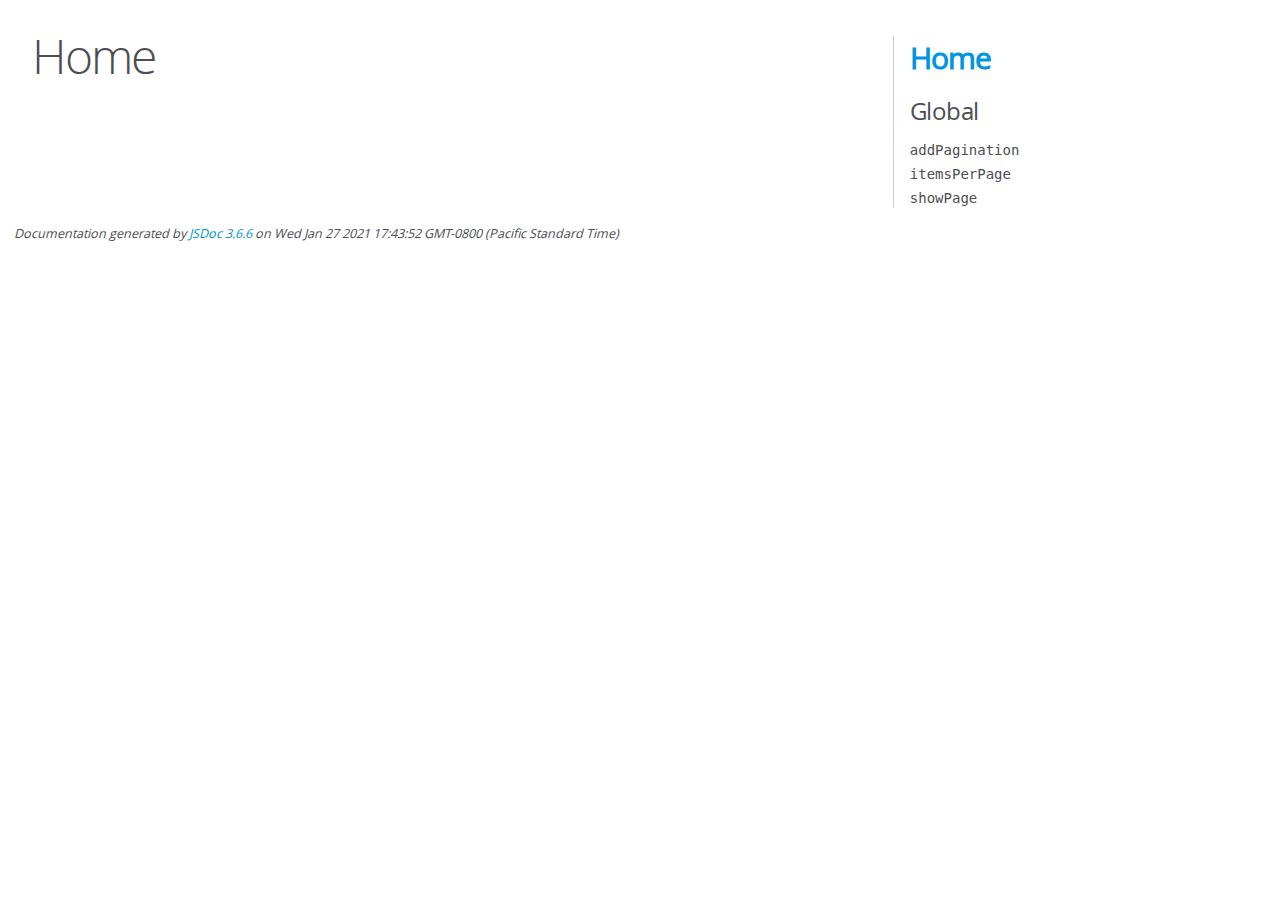
<file: out/index.html>
<!DOCTYPE html>
<html lang="en">
<head>
    <meta charset="utf-8">
    <title>JSDoc: Home</title>

    <script src="scripts/prettify/prettify.js"> </script>
    <script src="scripts/prettify/lang-css.js"> </script>
    <!--[if lt IE 9]>
      <script src="//html5shiv.googlecode.com/svn/trunk/html5.js"></script>
    <![endif]-->
    <link type="text/css" rel="stylesheet" href="styles/prettify-tomorrow.css">
    <link type="text/css" rel="stylesheet" href="styles/jsdoc-default.css">
</head>

<body>

<div id="main">

    <h1 class="page-title">Home</h1>

    



    


    <h3> </h3>










    









</div>

<nav>
    <h2><a href="index.html">Home</a></h2><h3>Global</h3><ul><li><a href="global.html#addPagination">addPagination</a></li><li><a href="global.html#itemsPerPage">itemsPerPage</a></li><li><a href="global.html#showPage">showPage</a></li></ul>
</nav>

<br class="clear">

<footer>
    Documentation generated by <a href="https://github.com/jsdoc/jsdoc">JSDoc 3.6.6</a> on Wed Jan 27 2021 17:43:52 GMT-0800 (Pacific Standard Time)
</footer>

<script> prettyPrint(); </script>
<script src="scripts/linenumber.js"> </script>
</body>
</html>
</file>
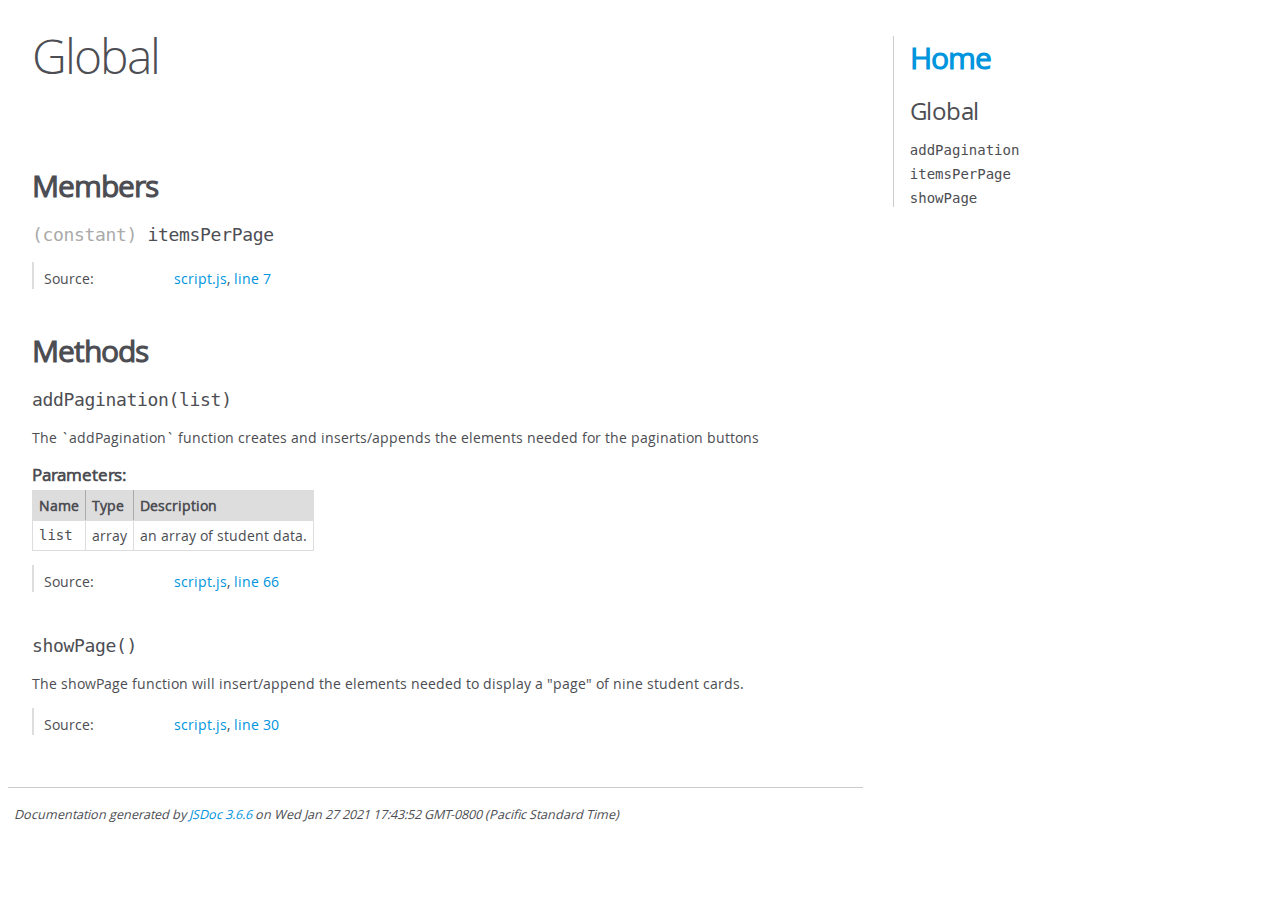
<file: out/global.html>
<!DOCTYPE html>
<html lang="en">
<head>
    <meta charset="utf-8">
    <title>JSDoc: Global</title>

    <script src="scripts/prettify/prettify.js"> </script>
    <script src="scripts/prettify/lang-css.js"> </script>
    <!--[if lt IE 9]>
      <script src="//html5shiv.googlecode.com/svn/trunk/html5.js"></script>
    <![endif]-->
    <link type="text/css" rel="stylesheet" href="styles/prettify-tomorrow.css">
    <link type="text/css" rel="stylesheet" href="styles/jsdoc-default.css">
</head>

<body>

<div id="main">

    <h1 class="page-title">Global</h1>

    




<section>

<header>
    
        <h2></h2>
        
    
</header>

<article>
    <div class="container-overview">
    
        

        


<dl class="details">

    

    

    

    

    

    

    

    

    

    

    

    

    

    

    

    
</dl>


        
    
    </div>

    

    

    

    

    

    

    
        <h3 class="subsection-title">Members</h3>

        
            
<h4 class="name" id="itemsPerPage"><span class="type-signature">(constant) </span>itemsPerPage<span class="type-signature"></span></h4>










<dl class="details">

    

    

    

    

    

    

    

    

    

    

    

    

    
    <dt class="tag-source">Source:</dt>
    <dd class="tag-source"><ul class="dummy"><li>
        <a href="script.js.html">script.js</a>, <a href="script.js.html#line7">line 7</a>
    </li></ul></dd>
    

    

    

    
</dl>






        
    

    
        <h3 class="subsection-title">Methods</h3>

        
            

    

    
    <h4 class="name" id="addPagination"><span class="type-signature"></span>addPagination<span class="signature">(list)</span><span class="type-signature"></span></h4>
    

    



<div class="description">
    The `addPagination` function creates and inserts/appends the elements needed for the pagination buttons
</div>









    <h5>Parameters:</h5>
    

<table class="params">
    <thead>
    <tr>
        
        <th>Name</th>
        

        <th>Type</th>

        

        

        <th class="last">Description</th>
    </tr>
    </thead>

    <tbody>
    

        <tr>
            
                <td class="name"><code>list</code></td>
            

            <td class="type">
            
                
<span class="param-type">array</span>


            
            </td>

            

            

            <td class="description last">an array of student data.</td>
        </tr>

    
    </tbody>
</table>






<dl class="details">

    

    

    

    

    

    

    

    

    

    

    

    

    
    <dt class="tag-source">Source:</dt>
    <dd class="tag-source"><ul class="dummy"><li>
        <a href="script.js.html">script.js</a>, <a href="script.js.html#line66">line 66</a>
    </li></ul></dd>
    

    

    

    
</dl>




















        
            

    

    
    <h4 class="name" id="showPage"><span class="type-signature"></span>showPage<span class="signature">()</span><span class="type-signature"></span></h4>
    

    



<div class="description">
    The showPage function will insert/append the elements needed to display a "page" of nine student cards.
</div>













<dl class="details">

    

    

    

    

    

    

    

    

    

    

    

    

    
    <dt class="tag-source">Source:</dt>
    <dd class="tag-source"><ul class="dummy"><li>
        <a href="script.js.html">script.js</a>, <a href="script.js.html#line30">line 30</a>
    </li></ul></dd>
    

    

    

    
</dl>




















        
    

    

    
</article>

</section>




</div>

<nav>
    <h2><a href="index.html">Home</a></h2><h3>Global</h3><ul><li><a href="global.html#addPagination">addPagination</a></li><li><a href="global.html#itemsPerPage">itemsPerPage</a></li><li><a href="global.html#showPage">showPage</a></li></ul>
</nav>

<br class="clear">

<footer>
    Documentation generated by <a href="https://github.com/jsdoc/jsdoc">JSDoc 3.6.6</a> on Wed Jan 27 2021 17:43:52 GMT-0800 (Pacific Standard Time)
</footer>

<script> prettyPrint(); </script>
<script src="scripts/linenumber.js"> </script>
</body>
</html>
</file>
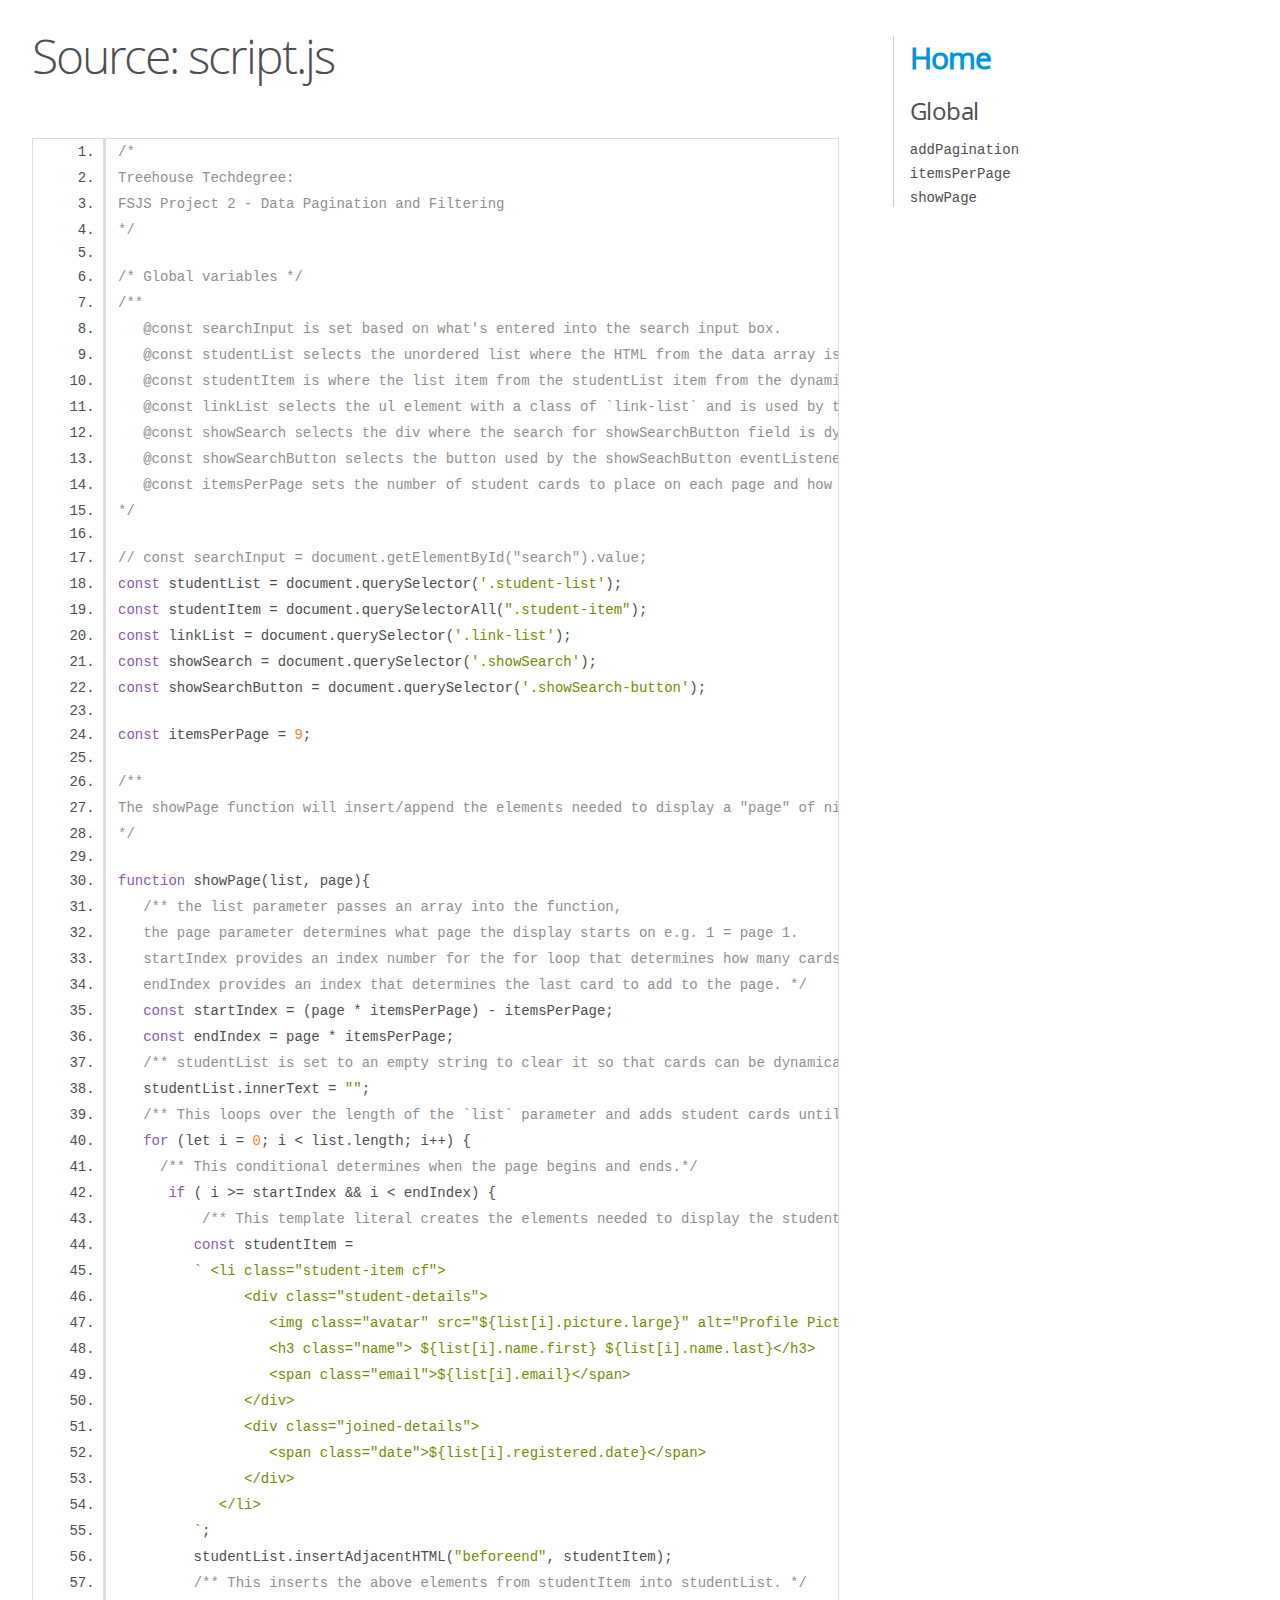
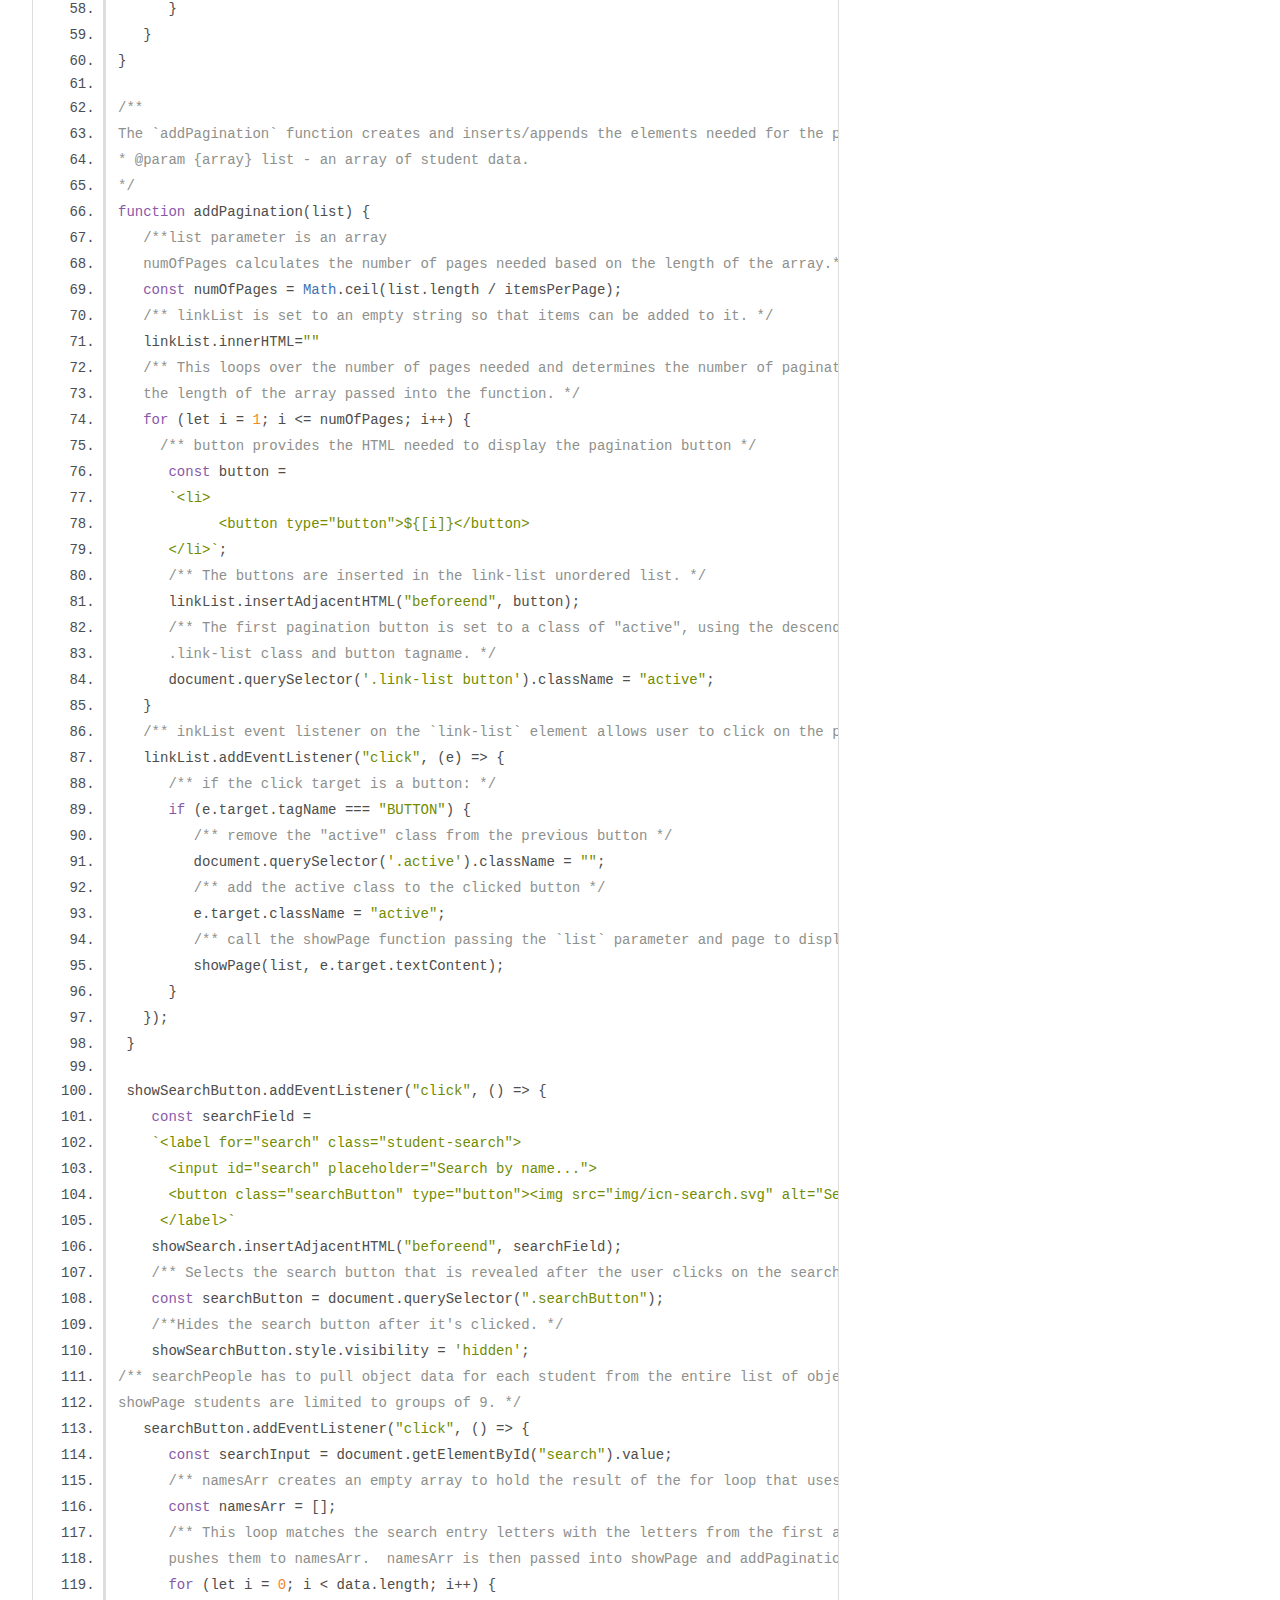
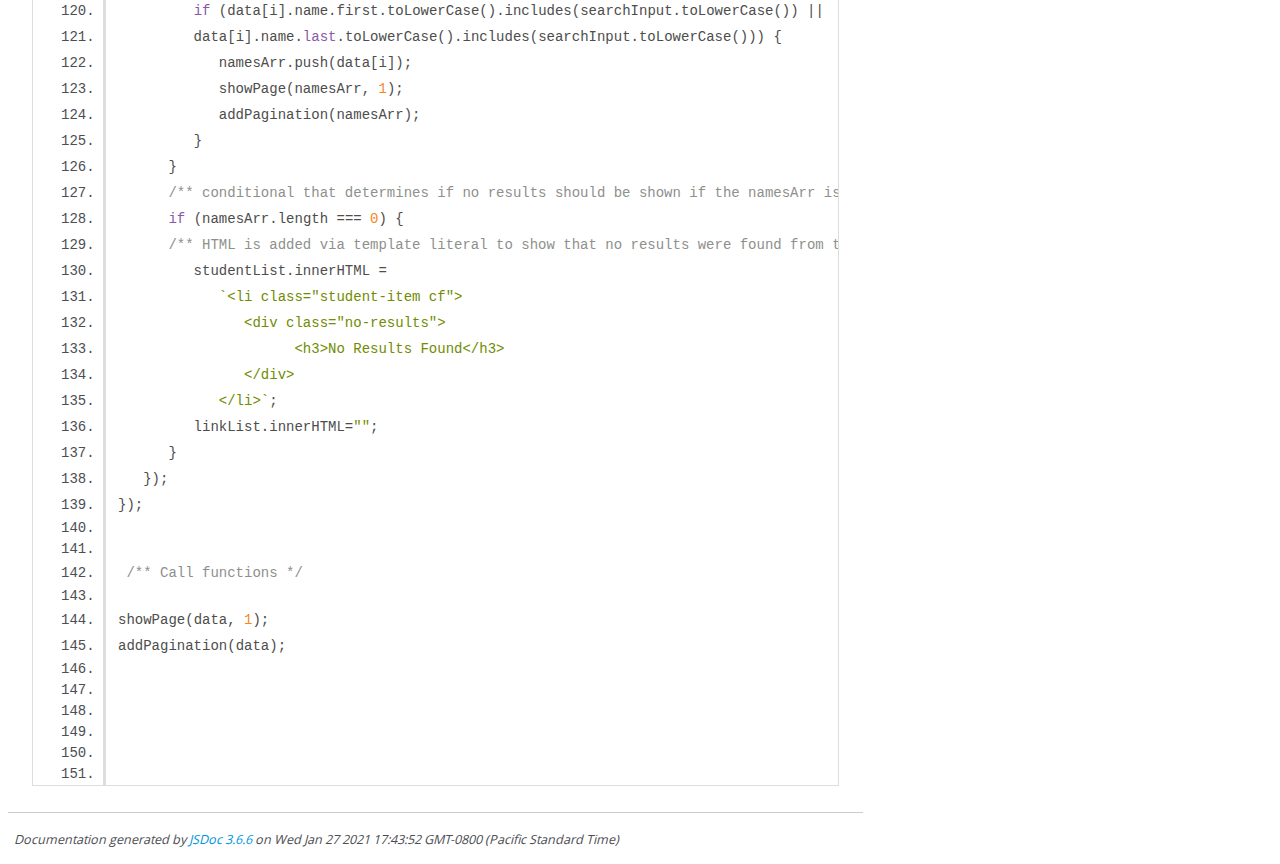
<file: out/script.js.html>
<!DOCTYPE html>
<html lang="en">
<head>
    <meta charset="utf-8">
    <title>JSDoc: Source: script.js</title>

    <script src="scripts/prettify/prettify.js"> </script>
    <script src="scripts/prettify/lang-css.js"> </script>
    <!--[if lt IE 9]>
      <script src="//html5shiv.googlecode.com/svn/trunk/html5.js"></script>
    <![endif]-->
    <link type="text/css" rel="stylesheet" href="styles/prettify-tomorrow.css">
    <link type="text/css" rel="stylesheet" href="styles/jsdoc-default.css">
</head>

<body>

<div id="main">

    <h1 class="page-title">Source: script.js</h1>

    



    
    <section>
        <article>
            <pre class="prettyprint source linenums"><code>/*
Treehouse Techdegree:
FSJS Project 2 - Data Pagination and Filtering
*/

/* Global variables */
/**
   @const searchInput is set based on what's entered into the search input box.
   @const studentList selects the unordered list where the HTML from the data array is dynamically inserted.
   @const studentItem is where the list item from the studentList item from the dynamic HTML is added.
   @const linkList selects the ul element with a class of `link-list` and is used by the addPagination function eventListener.
   @const showSearch selects the div where the search for showSearchButton field is dynamically added 
   @const showSearchButton selects the button used by the showSeachButton eventListener.
   @const itemsPerPage sets the number of student cards to place on each page and how many pages to add via addPagination 
*/

// const searchInput = document.getElementById("search").value;
const studentList = document.querySelector('.student-list');
const studentItem = document.querySelectorAll(".student-item");
const linkList = document.querySelector('.link-list');
const showSearch = document.querySelector('.showSearch');
const showSearchButton = document.querySelector('.showSearch-button');

const itemsPerPage = 9;

/** 
The showPage function will insert/append the elements needed to display a "page" of nine student cards.
*/

function showPage(list, page){
   /** the list parameter passes an array into the function, 
   the page parameter determines what page the display starts on e.g. 1 = page 1.
   startIndex provides an index number for the for loop that determines how many cards to display on the page.
   endIndex provides an index that determines the last card to add to the page. */
   const startIndex = (page * itemsPerPage) - itemsPerPage;
   const endIndex = page * itemsPerPage;
   /** studentList is set to an empty string to clear it so that cards can be dynamically added to it. */
   studentList.innerText = "";
   /** This loops over the length of the `list` parameter and adds student cards until it reaches endIndex. */
   for (let i = 0; i &lt; list.length; i++) {
     /** This conditional determines when the page begins and ends.*/
      if ( i >= startIndex &amp;&amp; i &lt; endIndex) {
          /** This template literal creates the elements needed to display the student information cards.*/
         const studentItem =  
         ` &lt;li class="student-item cf">
               &lt;div class="student-details">
                  &lt;img class="avatar" src="${list[i].picture.large}" alt="Profile Picture">
                  &lt;h3 class="name"> ${list[i].name.first} ${list[i].name.last}&lt;/h3>
                  &lt;span class="email">${list[i].email}&lt;/span>
               &lt;/div>
               &lt;div class="joined-details">
                  &lt;span class="date">${list[i].registered.date}&lt;/span>
               &lt;/div>
            &lt;/li>
         `;
         studentList.insertAdjacentHTML("beforeend", studentItem);
         /** This inserts the above elements from studentItem into studentList. */
      } 
   } 
}

/** 
The `addPagination` function creates and inserts/appends the elements needed for the pagination buttons
* @param {array} list - an array of student data.
*/
function addPagination(list) {
   /**list parameter is an array
   numOfPages calculates the number of pages needed based on the length of the array.*/
   const numOfPages = Math.ceil(list.length / itemsPerPage);  
   /** linkList is set to an empty string so that items can be added to it. */
   linkList.innerHTML=""
   /** This loops over the number of pages needed and determines the number of pagination buttons to add based on
   the length of the array passed into the function. */
   for (let i = 1; i &lt;= numOfPages; i++) {
     /** button provides the HTML needed to display the pagination button */
      const button = 
      `&lt;li>
            &lt;button type="button">${[i]}&lt;/button>
      &lt;/li>`;
      /** The buttons are inserted in the link-list unordered list. */
      linkList.insertAdjacentHTML("beforeend", button);
      /** The first pagination button is set to a class of "active", using the descendant selector between the 
      .link-list class and button tagname. */
      document.querySelector('.link-list button').className = "active";
   }
   /** inkList event listener on the `link-list` element allows user to click on the pagination button. */
   linkList.addEventListener("click", (e) => {
      /** if the click target is a button: */
      if (e.target.tagName === "BUTTON") {
         /** remove the "active" class from the previous button */
         document.querySelector('.active').className = "";
         /** add the active class to the clicked button */
         e.target.className = "active";
         /** call the showPage function passing the `list` parameter and page to display as arguments */
         showPage(list, e.target.textContent);
      } 
   });      
 }

 showSearchButton.addEventListener("click", () => {
    const searchField = 
    `&lt;label for="search" class="student-search">
      &lt;input id="search" placeholder="Search by name...">
      &lt;button class="searchButton" type="button">&lt;img src="img/icn-search.svg" alt="Search icon">&lt;/button>
     &lt;/label>`
    showSearch.insertAdjacentHTML("beforeend", searchField);
    /** Selects the search button that is revealed after the user clicks on the search button */
    const searchButton = document.querySelector(".searchButton");
    /**Hides the search button after it's clicked. */
    showSearchButton.style.visibility = 'hidden';
/** searchPeople has to pull object data for each student from the entire list of objects contained in data.  
showPage students are limited to groups of 9. */
   searchButton.addEventListener("click", () => {
      const searchInput = document.getElementById("search").value;
      /** namesArr creates an empty array to hold the result of the for loop that uses the searchInput. */
      const namesArr = [];
      /** This loop matches the search entry letters with the letters from the first and last names in data, then 
      pushes them to namesArr.  namesArr is then passed into showPage and addPagination to show the results of the search. */
      for (let i = 0; i &lt; data.length; i++) {
         if (data[i].name.first.toLowerCase().includes(searchInput.toLowerCase()) || 
         data[i].name.last.toLowerCase().includes(searchInput.toLowerCase())) {
            namesArr.push(data[i]);
            showPage(namesArr, 1);
            addPagination(namesArr);
         } 
      }
      /** conditional that determines if no results should be shown if the namesArr is empty. */
      if (namesArr.length === 0) {
      /** HTML is added via template literal to show that no results were found from the search. */
         studentList.innerHTML = 
            `&lt;li class="student-item cf">
               &lt;div class="no-results">
                     &lt;h3>No Results Found&lt;/h3>
               &lt;/div>
            &lt;/li>`;
         linkList.innerHTML="";   
      }
   });
});


 /** Call functions */

showPage(data, 1);
addPagination(data);






</code></pre>
        </article>
    </section>




</div>

<nav>
    <h2><a href="index.html">Home</a></h2><h3>Global</h3><ul><li><a href="global.html#addPagination">addPagination</a></li><li><a href="global.html#itemsPerPage">itemsPerPage</a></li><li><a href="global.html#showPage">showPage</a></li></ul>
</nav>

<br class="clear">

<footer>
    Documentation generated by <a href="https://github.com/jsdoc/jsdoc">JSDoc 3.6.6</a> on Wed Jan 27 2021 17:43:52 GMT-0800 (Pacific Standard Time)
</footer>

<script> prettyPrint(); </script>
<script src="scripts/linenumber.js"> </script>
</body>
</html>
</file>
<file: out/styles/prettify-tomorrow.css>
/* Tomorrow Theme */
/* Original theme - https://github.com/chriskempson/tomorrow-theme */
/* Pretty printing styles. Used with prettify.js. */
/* SPAN elements with the classes below are added by prettyprint. */
/* plain text */
.pln {
  color: #4d4d4c; }

@media screen {
  /* string content */
  .str {
    color: #718c00; }

  /* a keyword */
  .kwd {
    color: #8959a8; }

  /* a comment */
  .com {
    color: #8e908c; }

  /* a type name */
  .typ {
    color: #4271ae; }

  /* a literal value */
  .lit {
    color: #f5871f; }

  /* punctuation */
  .pun {
    color: #4d4d4c; }

  /* lisp open bracket */
  .opn {
    color: #4d4d4c; }

  /* lisp close bracket */
  .clo {
    color: #4d4d4c; }

  /* a markup tag name */
  .tag {
    color: #c82829; }

  /* a markup attribute name */
  .atn {
    color: #f5871f; }

  /* a markup attribute value */
  .atv {
    color: #3e999f; }

  /* a declaration */
  .dec {
    color: #f5871f; }

  /* a variable name */
  .var {
    color: #c82829; }

  /* a function name */
  .fun {
    color: #4271ae; } }
/* Use higher contrast and text-weight for printable form. */
@media print, projection {
  .str {
    color: #060; }

  .kwd {
    color: #006;
    font-weight: bold; }

  .com {
    color: #600;
    font-style: italic; }

  .typ {
    color: #404;
    font-weight: bold; }

  .lit {
    color: #044; }

  .pun, .opn, .clo {
    color: #440; }

  .tag {
    color: #006;
    font-weight: bold; }

  .atn {
    color: #404; }

  .atv {
    color: #060; } }
/* Style */
/*
pre.prettyprint {
  background: white;
  font-family: Consolas, Monaco, 'Andale Mono', monospace;
  font-size: 12px;
  line-height: 1.5;
  border: 1px solid #ccc;
  padding: 10px; }
*/

/* Specify class=linenums on a pre to get line numbering */
ol.linenums {
  margin-top: 0;
  margin-bottom: 0; }

/* IE indents via margin-left */
li.L0,
li.L1,
li.L2,
li.L3,
li.L4,
li.L5,
li.L6,
li.L7,
li.L8,
li.L9 {
  /* */ }

/* Alternate shading for lines */
li.L1,
li.L3,
li.L5,
li.L7,
li.L9 {
  /* */ }
</file>
<file: out/styles/jsdoc-default.css>
@font-face {
    font-family: 'Open Sans';
    font-weight: normal;
    font-style: normal;
    src: url('../fonts/OpenSans-Regular-webfont.eot');
    src:
        local('Open Sans'),
        local('OpenSans'),
        url('../fonts/OpenSans-Regular-webfont.eot?#iefix') format('embedded-opentype'),
        url('../fonts/OpenSans-Regular-webfont.woff') format('woff'),
        url('../fonts/OpenSans-Regular-webfont.svg#open_sansregular') format('svg');
}

@font-face {
    font-family: 'Open Sans Light';
    font-weight: normal;
    font-style: normal;
    src: url('../fonts/OpenSans-Light-webfont.eot');
    src:
        local('Open Sans Light'),
        local('OpenSans Light'),
        url('../fonts/OpenSans-Light-webfont.eot?#iefix') format('embedded-opentype'),
        url('../fonts/OpenSans-Light-webfont.woff') format('woff'),
        url('../fonts/OpenSans-Light-webfont.svg#open_sanslight') format('svg');
}

html
{
    overflow: auto;
    background-color: #fff;
    font-size: 14px;
}

body
{
    font-family: 'Open Sans', sans-serif;
    line-height: 1.5;
    color: #4d4e53;
    background-color: white;
}

a, a:visited, a:active {
    color: #0095dd;
    text-decoration: none;
}

a:hover {
    text-decoration: underline;
}

header
{
    display: block;
    padding: 0px 4px;
}

tt, code, kbd, samp {
    font-family: Consolas, Monaco, 'Andale Mono', monospace;
}

.class-description {
    font-size: 130%;
    line-height: 140%;
    margin-bottom: 1em;
    margin-top: 1em;
}

.class-description:empty {
    margin: 0;
}

#main {
    float: left;
    width: 70%;
}

article dl {
    margin-bottom: 40px;
}

article img {
  max-width: 100%;
}

section
{
    display: block;
    background-color: #fff;
    padding: 12px 24px;
    border-bottom: 1px solid #ccc;
    margin-right: 30px;
}

.variation {
    display: none;
}

.signature-attributes {
    font-size: 60%;
    color: #aaa;
    font-style: italic;
    font-weight: lighter;
}

nav
{
    display: block;
    float: right;
    margin-top: 28px;
    width: 30%;
    box-sizing: border-box;
    border-left: 1px solid #ccc;
    padding-left: 16px;
}

nav ul {
    font-family: 'Lucida Grande', 'Lucida Sans Unicode', arial, sans-serif;
    font-size: 100%;
    line-height: 17px;
    padding: 0;
    margin: 0;
    list-style-type: none;
}

nav ul a, nav ul a:visited, nav ul a:active {
    font-family: Consolas, Monaco, 'Andale Mono', monospace;
    line-height: 18px;
    color: #4D4E53;
}

nav h3 {
    margin-top: 12px;
}

nav li {
    margin-top: 6px;
}

footer {
    display: block;
    padding: 6px;
    margin-top: 12px;
    font-style: italic;
    font-size: 90%;
}

h1, h2, h3, h4 {
    font-weight: 200;
    margin: 0;
}

h1
{
    font-family: 'Open Sans Light', sans-serif;
    font-size: 48px;
    letter-spacing: -2px;
    margin: 12px 24px 20px;
}

h2, h3.subsection-title
{
    font-size: 30px;
    font-weight: 700;
    letter-spacing: -1px;
    margin-bottom: 12px;
}

h3
{
    font-size: 24px;
    letter-spacing: -0.5px;
    margin-bottom: 12px;
}

h4
{
    font-size: 18px;
    letter-spacing: -0.33px;
    margin-bottom: 12px;
    color: #4d4e53;
}

h5, .container-overview .subsection-title
{
    font-size: 120%;
    font-weight: bold;
    letter-spacing: -0.01em;
    margin: 8px 0 3px 0;
}

h6
{
    font-size: 100%;
    letter-spacing: -0.01em;
    margin: 6px 0 3px 0;
    font-style: italic;
}

table
{
    border-spacing: 0;
    border: 0;
    border-collapse: collapse;
}

td, th
{
    border: 1px solid #ddd;
    margin: 0px;
    text-align: left;
    vertical-align: top;
    padding: 4px 6px;
    display: table-cell;
}

thead tr
{
    background-color: #ddd;
    font-weight: bold;
}

th { border-right: 1px solid #aaa; }
tr > th:last-child { border-right: 1px solid #ddd; }

.ancestors, .attribs { color: #999; }
.ancestors a, .attribs a
{
    color: #999 !important;
    text-decoration: none;
}

.clear
{
    clear: both;
}

.important
{
    font-weight: bold;
    color: #950B02;
}

.yes-def {
    text-indent: -1000px;
}

.type-signature {
    color: #aaa;
}

.name, .signature {
    font-family: Consolas, Monaco, 'Andale Mono', monospace;
}

.details { margin-top: 14px; border-left: 2px solid #DDD; }
.details dt { width: 120px; float: left; padding-left: 10px;  padding-top: 6px; }
.details dd { margin-left: 70px; }
.details ul { margin: 0; }
.details ul { list-style-type: none; }
.details li { margin-left: 30px; padding-top: 6px; }
.details pre.prettyprint { margin: 0 }
.details .object-value { padding-top: 0; }

.description {
    margin-bottom: 1em;
    margin-top: 1em;
}

.code-caption
{
    font-style: italic;
    font-size: 107%;
    margin: 0;
}

.source
{
    border: 1px solid #ddd;
    width: 80%;
    overflow: auto;
}

.prettyprint.source {
    width: inherit;
}

.source code
{
    font-size: 100%;
    line-height: 18px;
    display: block;
    padding: 4px 12px;
    margin: 0;
    background-color: #fff;
    color: #4D4E53;
}

.prettyprint code span.line
{
  display: inline-block;
}

.prettyprint.linenums
{
  padding-left: 70px;
  -webkit-user-select: none;
  -moz-user-select: none;
  -ms-user-select: none;
  user-select: none;
}

.prettyprint.linenums ol
{
  padding-left: 0;
}

.prettyprint.linenums li
{
  border-left: 3px #ddd solid;
}

.prettyprint.linenums li.selected,
.prettyprint.linenums li.selected *
{
  background-color: lightyellow;
}

.prettyprint.linenums li *
{
  -webkit-user-select: text;
  -moz-user-select: text;
  -ms-user-select: text;
  user-select: text;
}

.params .name, .props .name, .name code {
    color: #4D4E53;
    font-family: Consolas, Monaco, 'Andale Mono', monospace;
    font-size: 100%;
}

.params td.description > p:first-child,
.props td.description > p:first-child
{
    margin-top: 0;
    padding-top: 0;
}

.params td.description > p:last-child,
.props td.description > p:last-child
{
    margin-bottom: 0;
    padding-bottom: 0;
}

.disabled {
    color: #454545;
}
</file>
